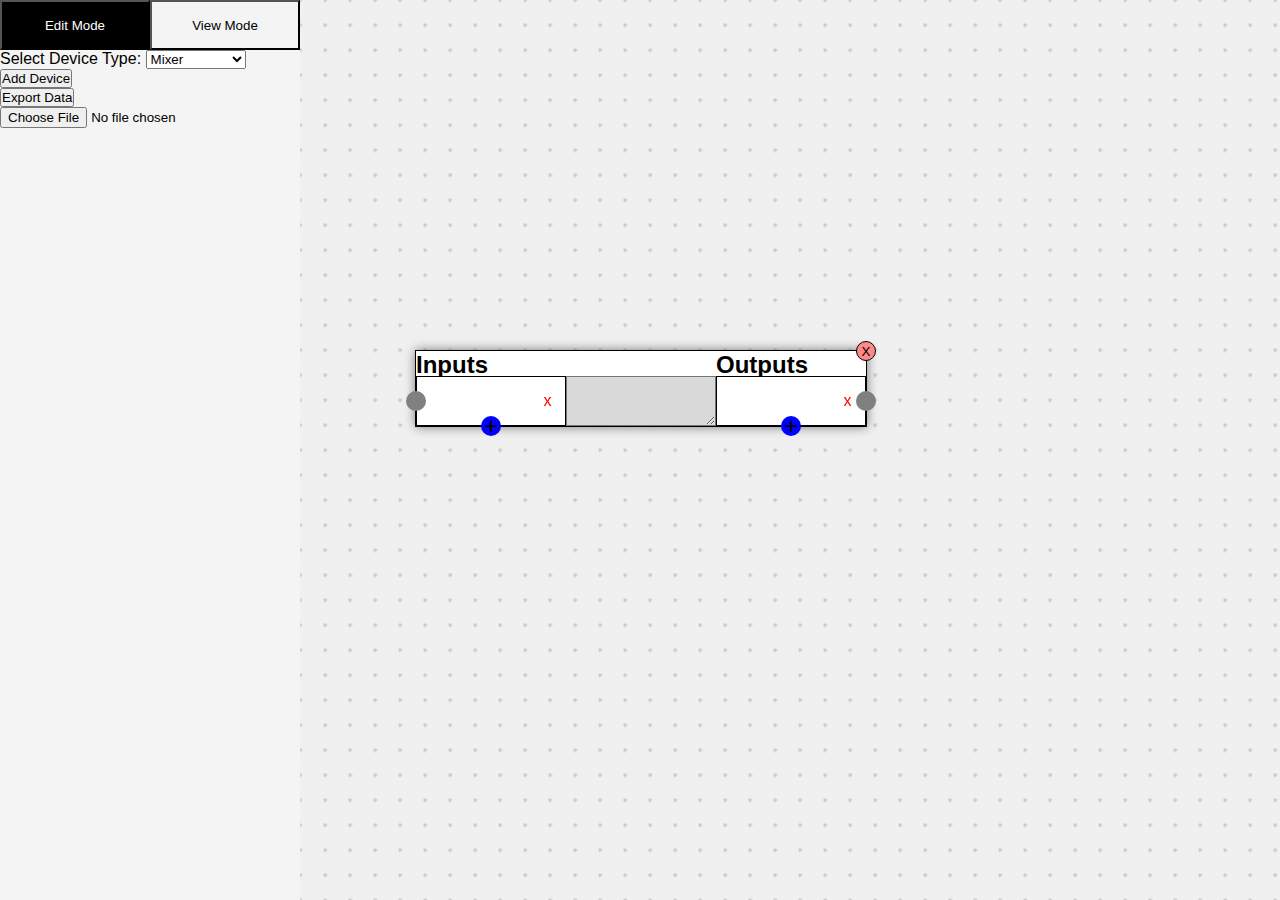
<file: index.html>
<!DOCTYPE html>
<html lang="en">
  <head>
    <meta charset="UTF-8" />
    <meta name="viewport" content="width=device-width, initial-scale=1.0" />
    <title>Box Container</title>
    <link rel="stylesheet" href="style.css" />
  </head>
  <body>
    <div id="sidebar">
      <div>
        <div id="editindicator"></div>
        <button id="editmode" class="modeselector" onclick="editmode(true)">
          Edit Mode
        </button>
        <button id="viewmodediv" class="modeselector" onclick="editmode(false)">
          View Mode
        </button>
      </div>
      <div class="wrapper-selector">
        <label for="wrapper-type">Select Device Type:</label>
        <select id="wrapper-type" onchange="changeWrapperType()">
          <option value="Mixer">Mixer</option>
          <option value="Lautsprecher">Lautsprecher</option>
          <option value="Splitter">Splitter</option>
        </select>
        <button onclick="addWrapper()">Add Device</button>
      </div>

      <button onclick="exportData()">Export Data</button>

      <input type="file" id="fileInput" accept=".json" />

      <script>
        document
          .getElementById("fileInput")
          .addEventListener("change", function (e) {
            const file = e.target.files[0];
            if (!file) {
              return;
            }
            const reader = new FileReader();
            reader.onload = function (e) {
              const contents = e.target.result;
              importData(contents);
            };
            reader.readAsText(file);
          });
      </script>
    </div>
    <div class="primary">
      <div class="wrapper-container"></div>
      <svg
        id="connection-lines"
        width="100%"
        height="100%"
        style="position: absolute; top: 0; left: 0; z-index: 1"
        pointer-events="none"
      ></svg>
      <div class="grid-container"></div>
    </div>
    <script src="script.js"></script>
  </body>
</html>
</file>
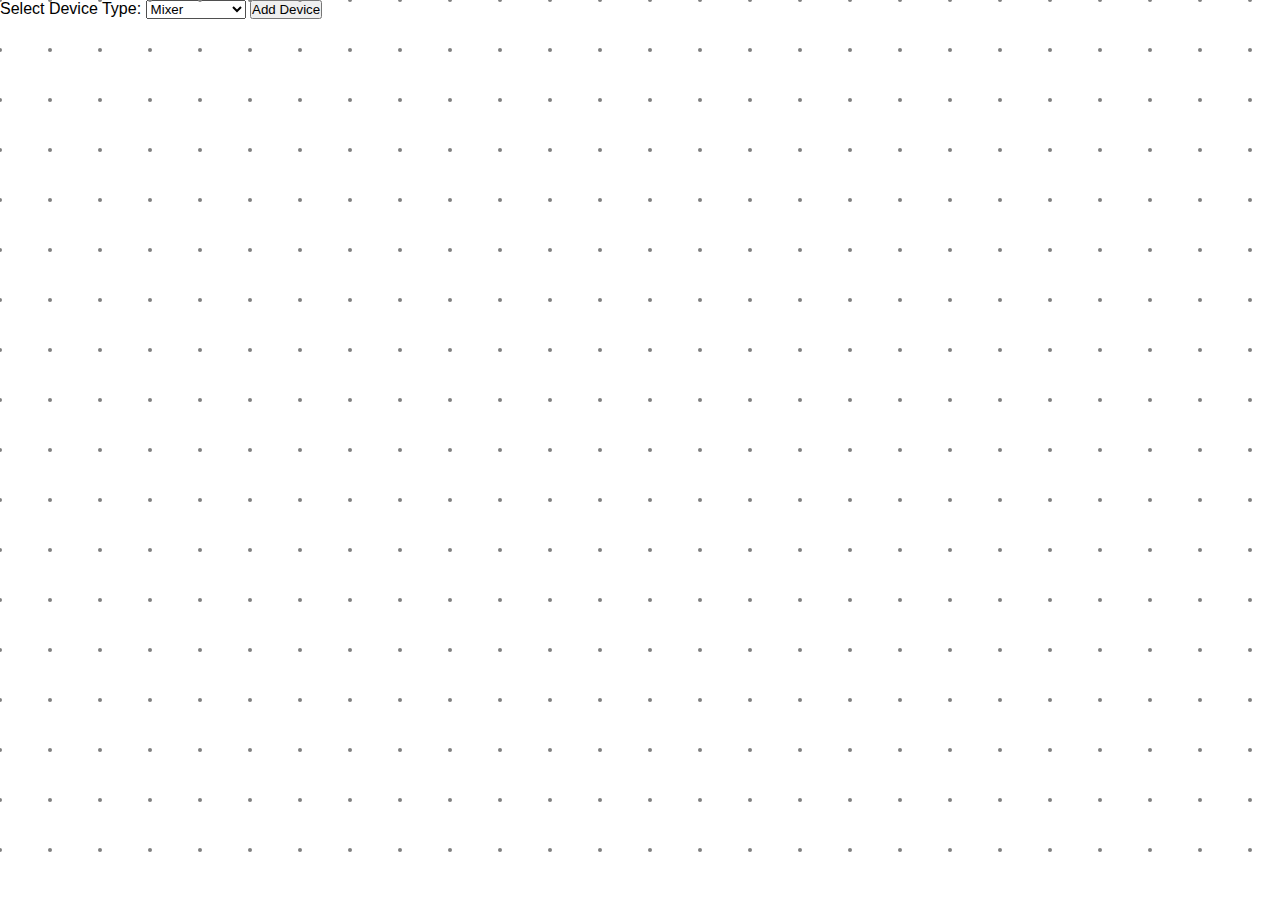
<file: Schaltdiagramm/index.html>
<!DOCTYPE html>
<html lang="en">
  <head>
    <meta charset="UTF-8" />
    <meta name="viewport" content="width=device-width, initial-scale=1.0" />
    <title>Box Container</title>
    <link rel="stylesheet" href="style.css" />
  </head>
  <body>
    <div class="wrapper-selector">
      <label for="wrapper-type">Select Device Type:</label>
      <select id="wrapper-type" onchange="changeWrapperType()">
        <option value="Mixer">Mixer</option>
        <option value="Lautsprecher">Lautsprecher</option>
        <option value="Splitter">Splitter</option>
      </select>
      <button onclick="addWrapper()">Add Device</button>
    </div>
    <div class="wrapper-container"></div>
    <svg
      id="connection-lines"
      width="100%"
      height="100%"
      style="position: absolute; top: 0; left: 0; z-index: 1"
      pointer-events="none"
    ></svg>

    <script src="script.js"></script>
  </body>
</html>
</file>
<file: style.css>
* {
  box-sizing: border-box !important;
  font-family: Arial, sans-serif;
  margin: 0;
  padding: 0;
  -webkit-user-select: none;
}

body {
  width: 100vw;
  height: 100vh;
}

h2 {
  height: 25px;
}
.wrapper {
  position: absolute;
  cursor: move;
  border: 1px black solid;
  /* drop shadow */
  box-shadow: 0 0 10px rgba(0, 0, 0, 0.5);
}

.container {
  width: 450px;
  min-height: 75px !important;
  background-color: #fff;
  display: flex;
  justify-content: space-between;
  margin: auto;
  position: relative;
  z-index: 2 !important;
}

.container-lautsprecher {
  width: 300px;
}

.box-container {
  width: 150px;
  height: inherit !important;
}

.box-container > * {
  flex-grow: 1;
}

.box {
  min-height: 50px;
  flex: 1;
  background-color: lightblue;
}

.buttons {
  height: 25px;
  border-radius: 0px;
  border: 1px black solid;
}

.addbutton {
  width: 100%;
  height: 100%;
}

.connector {
  width: 100%;
  height: 100%;
  min-height: 50px;
  margin: 0;
  padding: 0;
  text-align: center;
  border: 1px black solid;
}

.devicename {
  height: calc(100% - 25px);
  background-color: rgb(217, 217, 217);
  text-align: center;
  margin-top: 25px;
}

.device {
  flex: 1;
  display: flex;
  flex-direction: column;
}
#left-container {
  display: flex;
  flex-direction: column;
  align-items: stretch !important;
}

#right-container {
  display: flex;
  flex-direction: column;
  align-items: stretch !important;
}

textarea.devicename {
  text-align: center;
  display: block;
  width: 100% !important;
}

.grid-container {
  position: absolute;
  top: 0;
  left: 0;
  width: 100%;
  height: 100%;
  pointer-events: none; /* Allows clicks to pass through */

  /* Grid dots using radial-gradient */
  background-image: radial-gradient(circle, #ccc 2px, transparent 1px);
  background-size: 25px 25px; /* Default grid size */
  z-index: 0 !important;
}

.grid-dot {
  position: absolute;
  width: 2px;
  height: 2px;
  background-color: gray;
  border-radius: 50%;
  transform: translate(-50%, -50%);
  pointer-events: none;
  z-index: 0 !important;
}

.close-button {
  position: fixed;
  transform: translate(-280%, 90%);
  background: none;
  border: none;
  color: red;
  font-size: 16px;
  cursor: pointer;
}

.anchor-point-left {
  position: absolute;
  width: 20px;
  height: 20px;
  background-color: grey;
  border-radius: 50%;
  cursor: pointer;
  transform: translate(-50%, 75%);
}

.anchor-point-right {
  position: absolute;
  width: 20px;
  height: 20px;
  right: 0;
  background-color: grey;
  border-radius: 50%;
  cursor: pointer;
  transform: translate(50%, 75%);
}

.line {
  height: 2px;
  background-color: black;
  transform-origin: 0 0;
}

.removebutton {
  position: absolute;
  /* move to the right */
  right: -10px;
  top: -10px;
  width: 20px;
  height: 20px;
  border-radius: 10px;
  border: 1px solid black;
  background-color: rgb(255, 137, 137);
}

.plus-icon {
  position: absolute;
  bottom: inherit;
  left: inherit;
  transform: translate(65px, -10px);
  cursor: pointer;
  width: 20px;
  height: 20px;
  font-size: 24px;
  color: #000;
  background-color: blue;
  text-align: center;
  line-height: 20px;
  border-radius: 20px;
}

.plus-icon:hover {
  background-color: lightblue;
  transition: 0.2s ease-out;
}

#connection-lines {
  z-index: 999 !important;
}

#sidebar {
  position: fixed;
  top: 0;
  left: 0;
  width: 300px;
  height: 100%;
  background-color: #f4f4f4;
  z-index: 1 !important;
}

.primary {
  position: relative;
  width: 100vw;
  height: 100vh;
  overflow: hidden;
  background-color: #f0f0f0;
}

#editindicator {
  position: absolute;
  width: 50%;
  background-color: #000;
  height: 50px;
  /* animate */
  transition: 0.2s ease-out;
}

.modeselector {
  position: relative;
  width: 50%;
  height: 50px;
  z-index: 1 !important;
  background-color: transparent;
  color: #fff;
  transition: 0.2s ease-out;
}

#viewmodediv {
  position: absolute;
  right: 0;
}

.wrapper-container {
  position: absolute;
  top: 0;
  left: 0;
  z-index: 1 !important;
}

polyline {
  pointer-events: none;
}
</file>
<file: Schaltdiagramm/style.css>
* {
  box-sizing: border-box !important;
  font-family: Arial, sans-serif;
  margin: 0;
  padding: 0;
  -webkit-user-select: none;
}

body {
  width: 100vw;
  height: 100vh;
}

h2 {
  height: 25px;
}
.wrapper {
  position: absolute;
  cursor: move;
  border: 1px black solid;
}

.container {
  width: 450px;
  min-height: 100px;
  background-color: #fff;
  display: flex;
  justify-content: space-between;
  margin: auto;
  position: relative;
  z-index: 2 !important;
}

.container-lautsprecher {
  width: 300px;
}

.box-container {
  width: 150px;
  height: inherit !important;
}

.box-container > * {
  flex-grow: 1;
}

.box {
  min-height: 50px;
  flex: 1;
  background-color: lightblue;
}

.buttons {
  height: 25px;
  border-radius: 0px;
  border: 1px black solid;
}

.addbutton {
  width: 100%;
  height: 100%;
}

.connector {
  width: 100%;
  height: 100%;
  min-height: 50px;
  margin: 0;
  padding: 0;
  text-align: center;
  border: 1px black solid;
}

.devicename {
  height: calc(100% - 50px);
  margin-top: 50px;
  background-color: rgb(217, 217, 217);
  text-align: center;
}

.device {
  height: calc(100% - 50px);
  flex: 1;
  display: flex;
  flex-direction: column;
}
#left-container {
  display: flex;
  flex-direction: column;
  align-items: stretch !important;
}

#right-container {
  display: flex;
  flex-direction: column;
  align-items: stretch !important;
}

textarea.devicename {
  text-align: center;
  display: block;
  width: 100% !important;
}

.grid-container {
  position: absolute;
  top: 0;
  left: 0;
  width: 100%;
  height: 100%;
  pointer-events: none; /* Allows clicks to pass through */
  z-index: 0 !important;
}

.grid-dot {
  position: absolute;
  width: 4px;
  height: 4px;
  background-color: gray;
  border-radius: 50%;
  transform: translate(-50%, -50%);
  pointer-events: none;
}

.close-button {
  position: fixed;
  transform: translate(-280%, 90%);
  background: none;
  border: none;
  color: red;
  font-size: 16px;
  cursor: pointer;
}

.anchor-point-left {
  position: absolute;
  width: 20px;
  height: 20px;
  background-color: grey;
  border-radius: 50%;
  cursor: pointer;
  transform: translate(-50%, 75%);
}

.anchor-point-right {
  position: absolute;
  width: 20px;
  height: 20px;
  right: 0;
  background-color: grey;
  border-radius: 50%;
  cursor: pointer;
  transform: translate(50%, 75%);
}

.line {
  height: 2px;
  background-color: black;
  transform-origin: 0 0;
}
</file>
